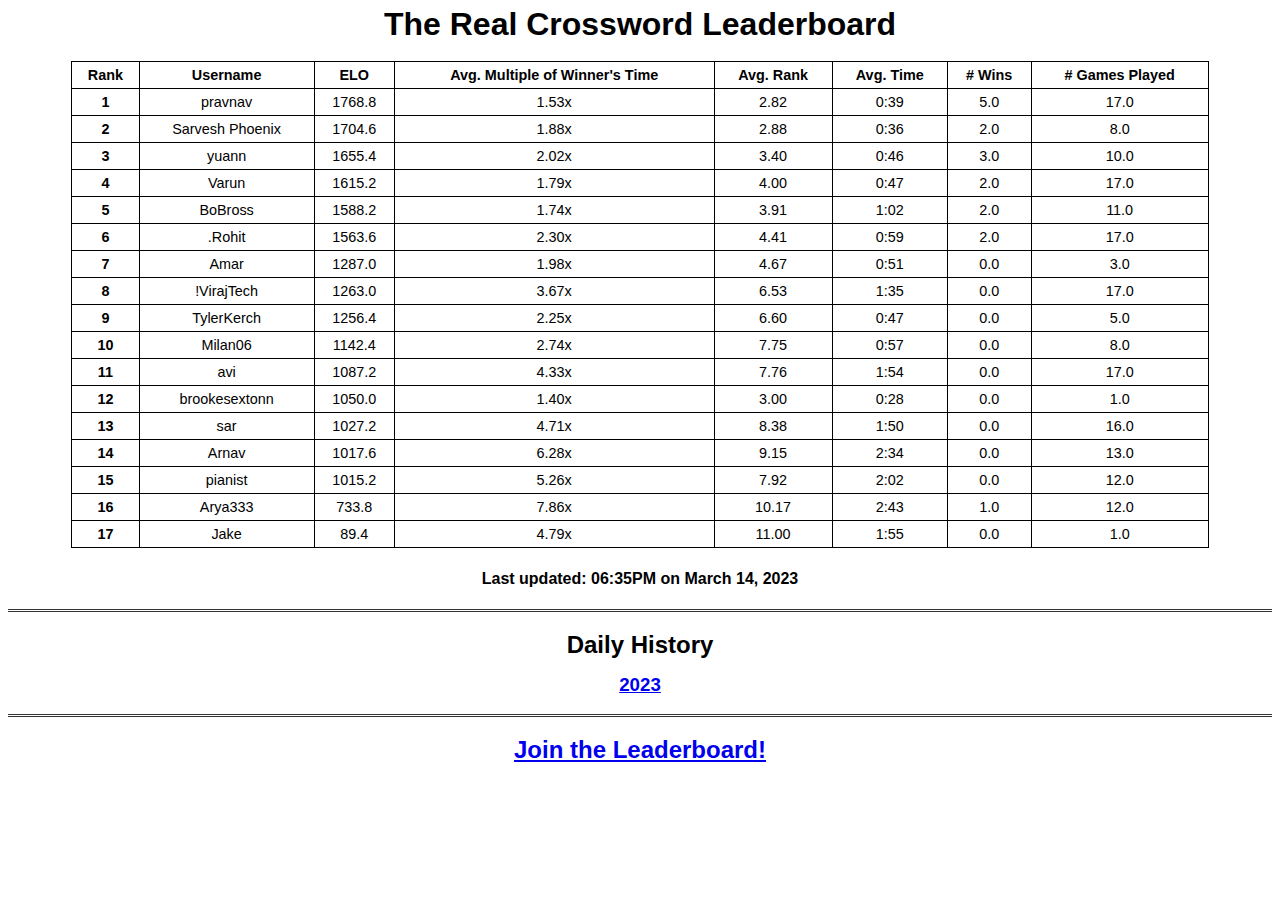
<file: index.html>
<html>
<head>
    <link rel="icon" type="image/x-icon" href="images/favicon.ico">
    <title>Crossword Leaderboard</title>
    <link rel="stylesheet" href="styles/style.css"
</head>
<body>
<h1> The Real Crossword Leaderboard </h1>
<table border="1" class="dataframe wide">
  <thead>
    <tr style="text-align: right;">
      <th>Rank</th>
      <th>Username</th>
      <th>ELO</th>
      <th>Avg. Multiple of Winner's Time</th>
      <th>Avg. Rank</th>
      <th>Avg. Time</th>
      <th># Wins</th>
      <th># Games Played</th>
    </tr>
  </thead>
  <tbody>
    <tr>
      <th>1</th>
      <td>pravnav</td>
      <td>1768.8</td>
      <td>1.53x</td>
      <td>2.82</td>
      <td>0:39</td>
      <td>5.0</td>
      <td>17.0</td>
    </tr>
    <tr>
      <th>2</th>
      <td>Sarvesh Phoenix</td>
      <td>1704.6</td>
      <td>1.88x</td>
      <td>2.88</td>
      <td>0:36</td>
      <td>2.0</td>
      <td>8.0</td>
    </tr>
    <tr>
      <th>3</th>
      <td>yuann</td>
      <td>1655.4</td>
      <td>2.02x</td>
      <td>3.40</td>
      <td>0:46</td>
      <td>3.0</td>
      <td>10.0</td>
    </tr>
    <tr>
      <th>4</th>
      <td>Varun</td>
      <td>1615.2</td>
      <td>1.79x</td>
      <td>4.00</td>
      <td>0:47</td>
      <td>2.0</td>
      <td>17.0</td>
    </tr>
    <tr>
      <th>5</th>
      <td>BoBross</td>
      <td>1588.2</td>
      <td>1.74x</td>
      <td>3.91</td>
      <td>1:02</td>
      <td>2.0</td>
      <td>11.0</td>
    </tr>
    <tr>
      <th>6</th>
      <td>.Rohit</td>
      <td>1563.6</td>
      <td>2.30x</td>
      <td>4.41</td>
      <td>0:59</td>
      <td>2.0</td>
      <td>17.0</td>
    </tr>
    <tr>
      <th>7</th>
      <td>Amar</td>
      <td>1287.0</td>
      <td>1.98x</td>
      <td>4.67</td>
      <td>0:51</td>
      <td>0.0</td>
      <td>3.0</td>
    </tr>
    <tr>
      <th>8</th>
      <td>!VirajTech</td>
      <td>1263.0</td>
      <td>3.67x</td>
      <td>6.53</td>
      <td>1:35</td>
      <td>0.0</td>
      <td>17.0</td>
    </tr>
    <tr>
      <th>9</th>
      <td>TylerKerch</td>
      <td>1256.4</td>
      <td>2.25x</td>
      <td>6.60</td>
      <td>0:47</td>
      <td>0.0</td>
      <td>5.0</td>
    </tr>
    <tr>
      <th>10</th>
      <td>Milan06</td>
      <td>1142.4</td>
      <td>2.74x</td>
      <td>7.75</td>
      <td>0:57</td>
      <td>0.0</td>
      <td>8.0</td>
    </tr>
    <tr>
      <th>11</th>
      <td>avi</td>
      <td>1087.2</td>
      <td>4.33x</td>
      <td>7.76</td>
      <td>1:54</td>
      <td>0.0</td>
      <td>17.0</td>
    </tr>
    <tr>
      <th>12</th>
      <td>brookesextonn</td>
      <td>1050.0</td>
      <td>1.40x</td>
      <td>3.00</td>
      <td>0:28</td>
      <td>0.0</td>
      <td>1.0</td>
    </tr>
    <tr>
      <th>13</th>
      <td>sar</td>
      <td>1027.2</td>
      <td>4.71x</td>
      <td>8.38</td>
      <td>1:50</td>
      <td>0.0</td>
      <td>16.0</td>
    </tr>
    <tr>
      <th>14</th>
      <td>Arnav</td>
      <td>1017.6</td>
      <td>6.28x</td>
      <td>9.15</td>
      <td>2:34</td>
      <td>0.0</td>
      <td>13.0</td>
    </tr>
    <tr>
      <th>15</th>
      <td>pianist</td>
      <td>1015.2</td>
      <td>5.26x</td>
      <td>7.92</td>
      <td>2:02</td>
      <td>0.0</td>
      <td>12.0</td>
    </tr>
    <tr>
      <th>16</th>
      <td>Arya333</td>
      <td>733.8</td>
      <td>7.86x</td>
      <td>10.17</td>
      <td>2:43</td>
      <td>1.0</td>
      <td>12.0</td>
    </tr>
    <tr>
      <th>17</th>
      <td>Jake</td>
      <td>89.4</td>
      <td>4.79x</td>
      <td>11.00</td>
      <td>1:55</td>
      <td>0.0</td>
      <td>1.0</td>
    </tr>
  </tbody>
</table>
<h4> Last updated: 06:35PM on March 14, 2023 </h4>
</body>
</html>
<hr>
<h2> Daily History </h2>
<h3><a href="history/2023.html">2023</a><br>
</h3>
<hr>
<h2> <a href='https://www.nytimes.com/puzzles/leaderboards/invite/341f3f73-133e-440d-b6ca-ca5b08a0d7c4'>Join the Leaderboard!</a> </h2>
</file>
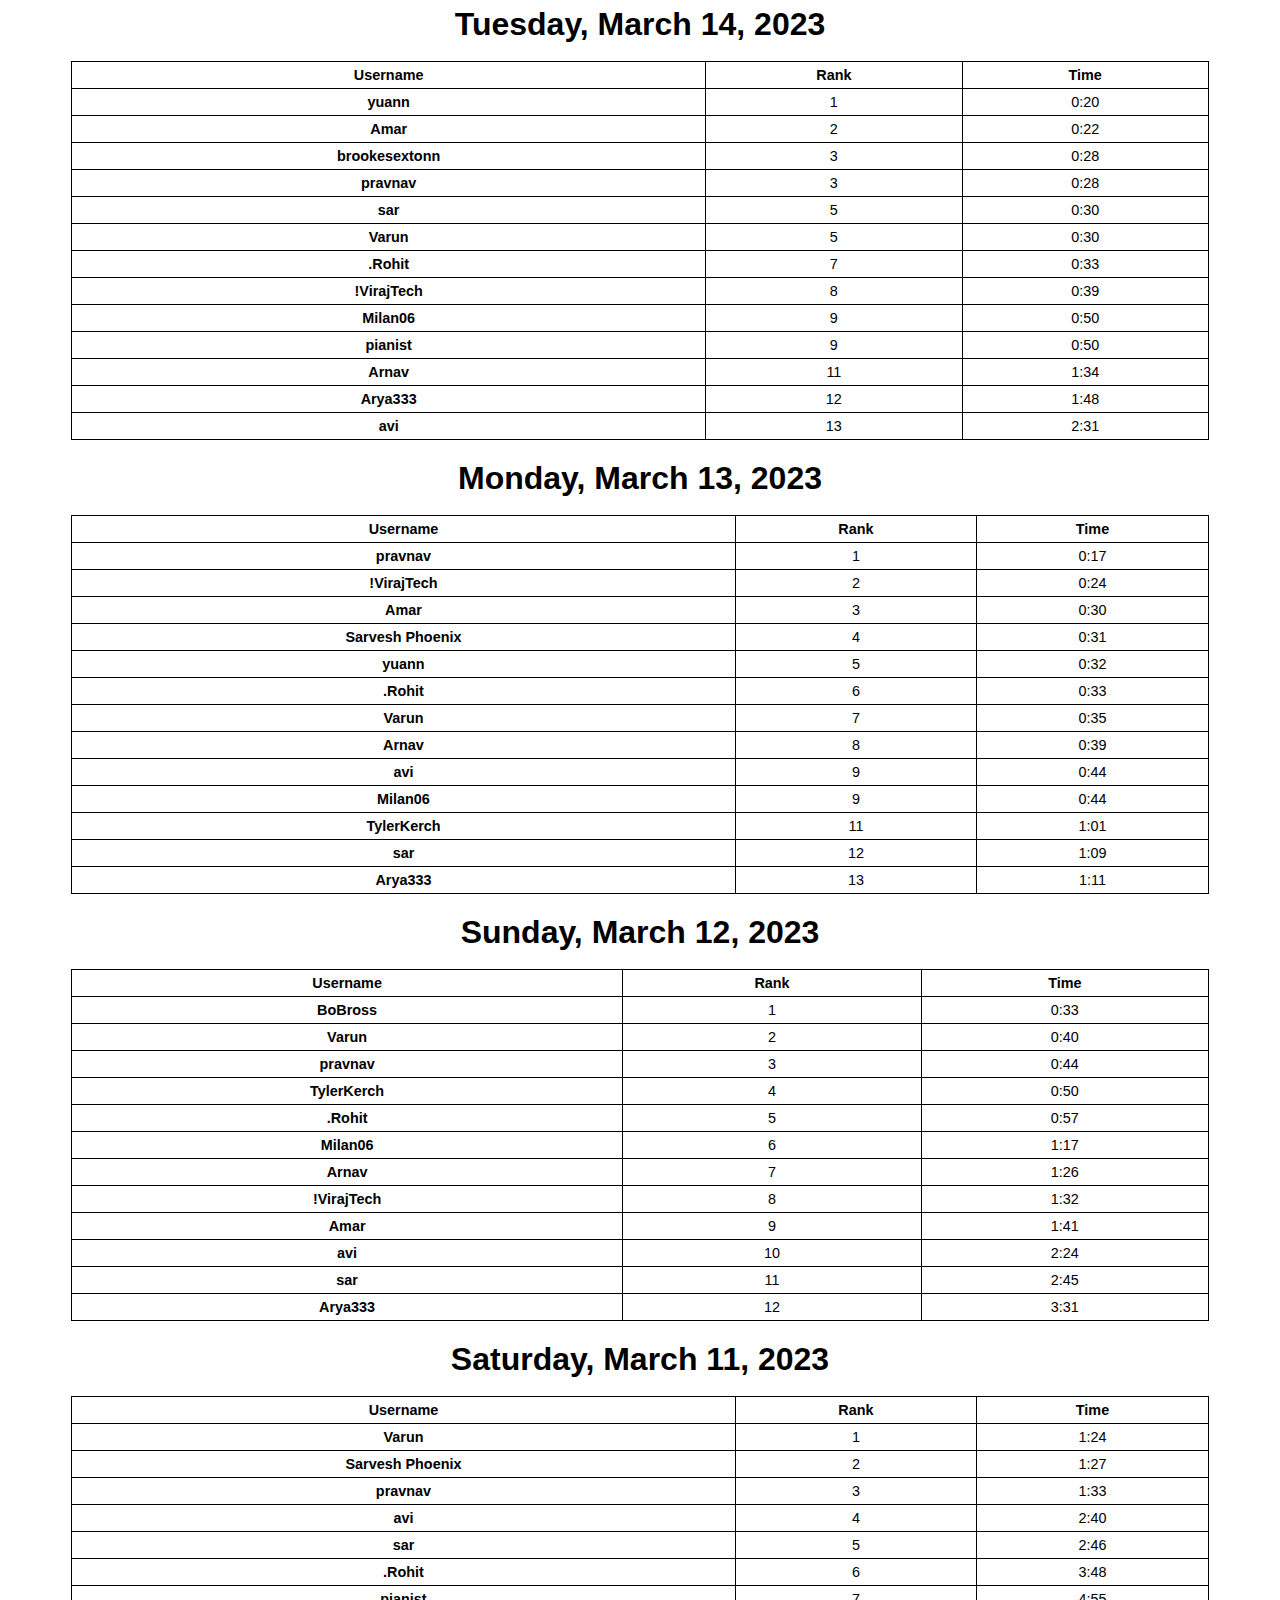
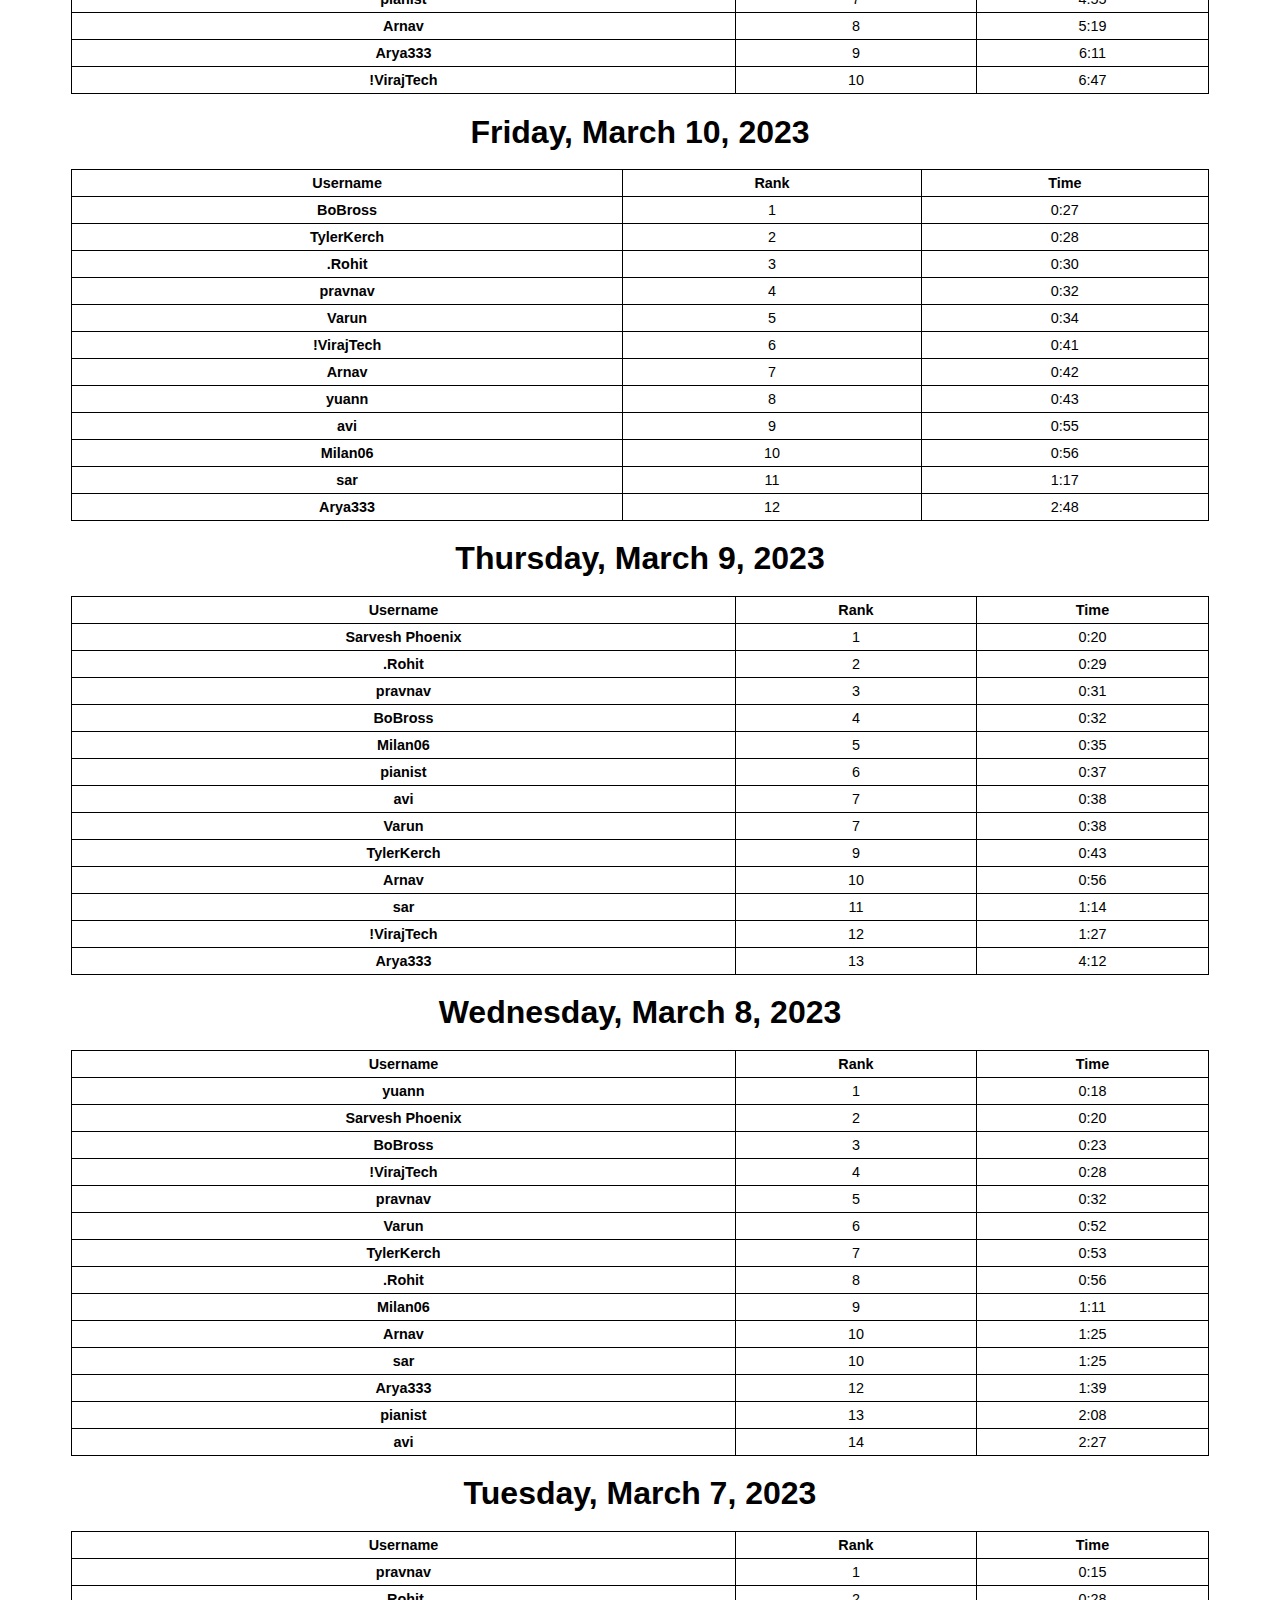
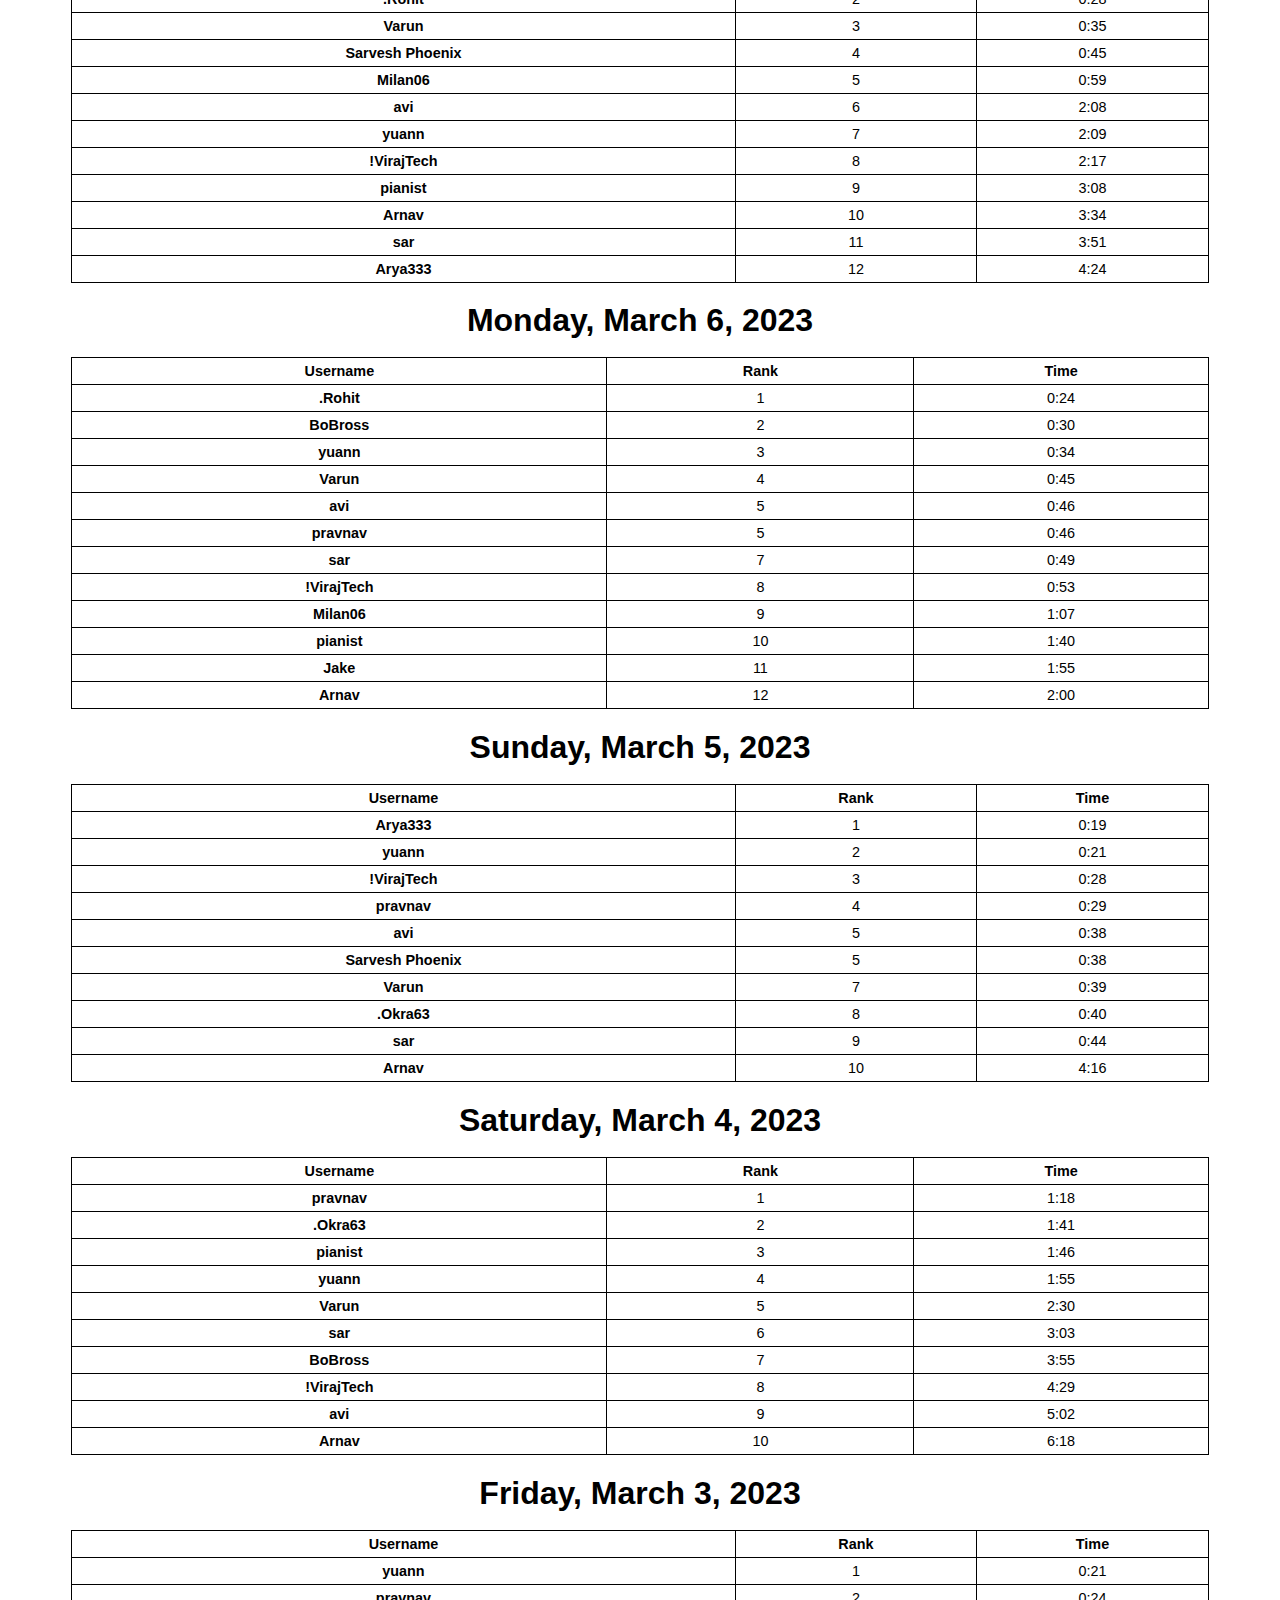
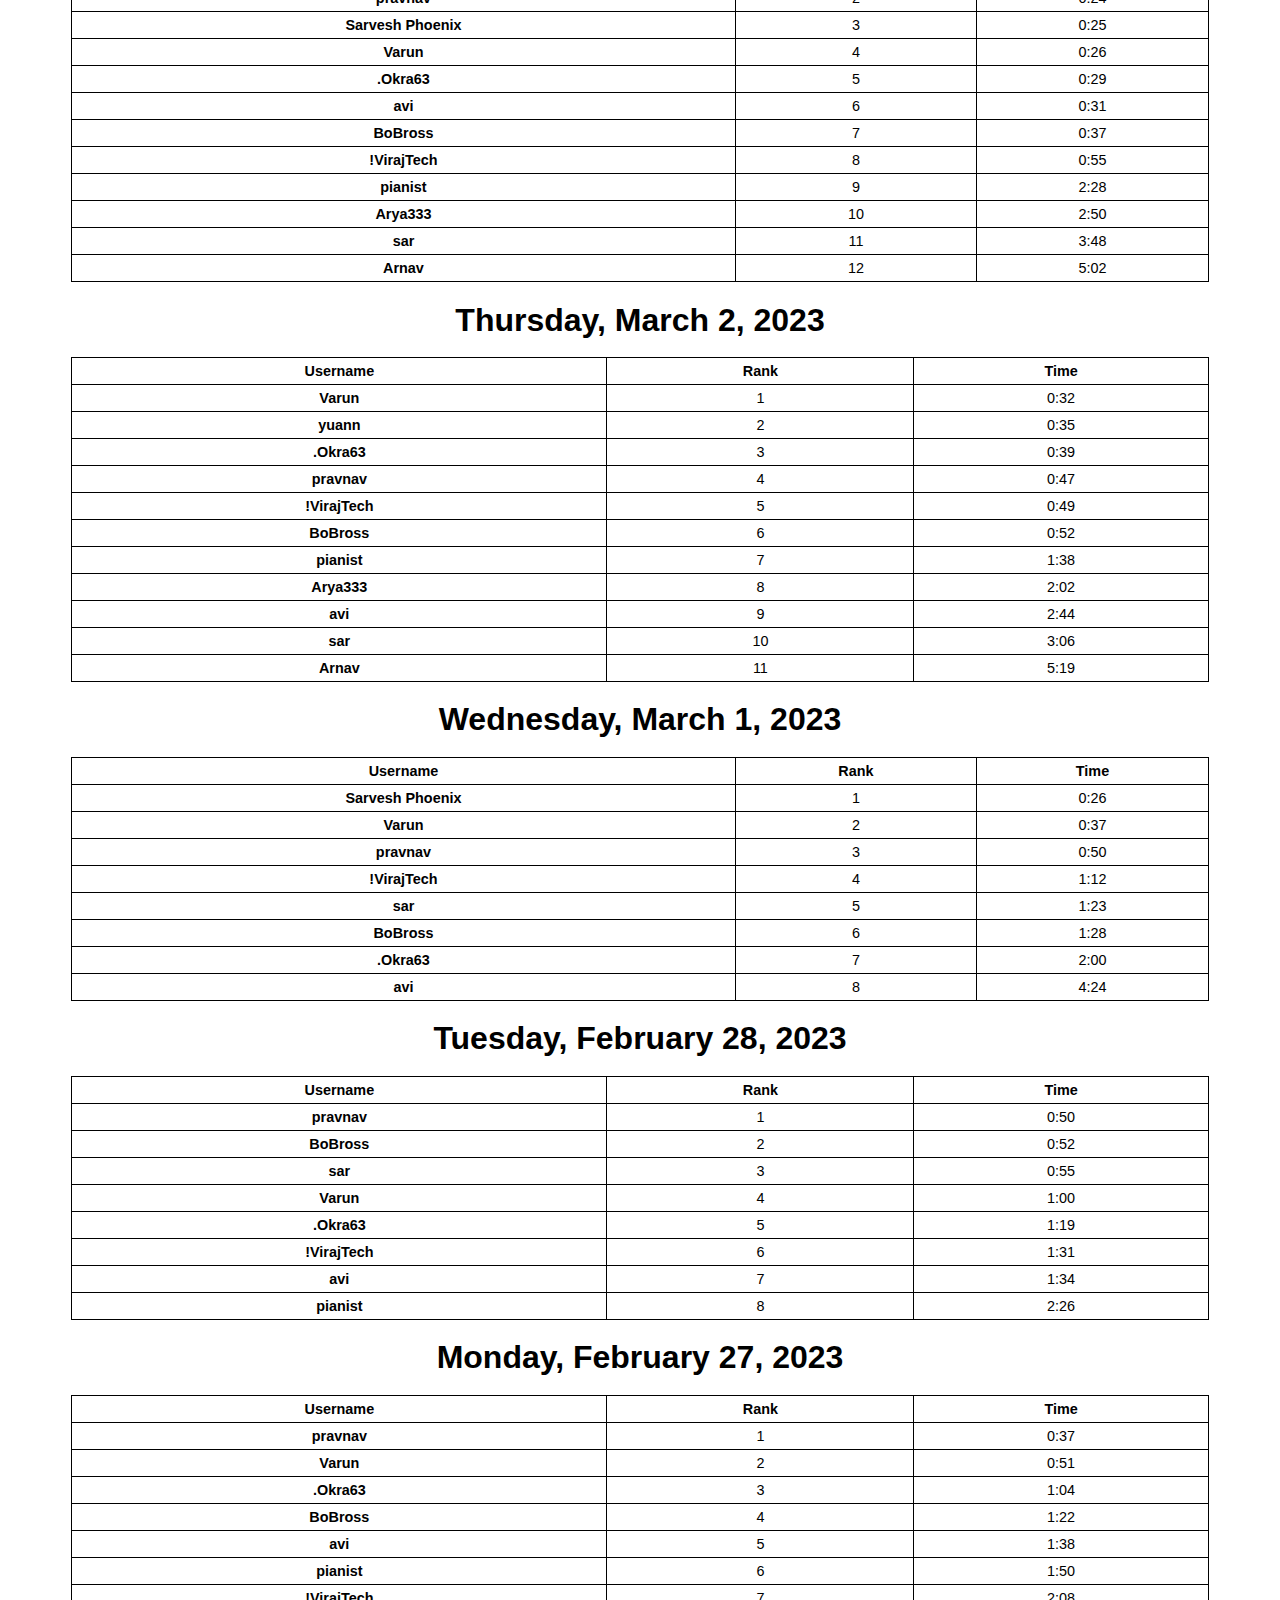
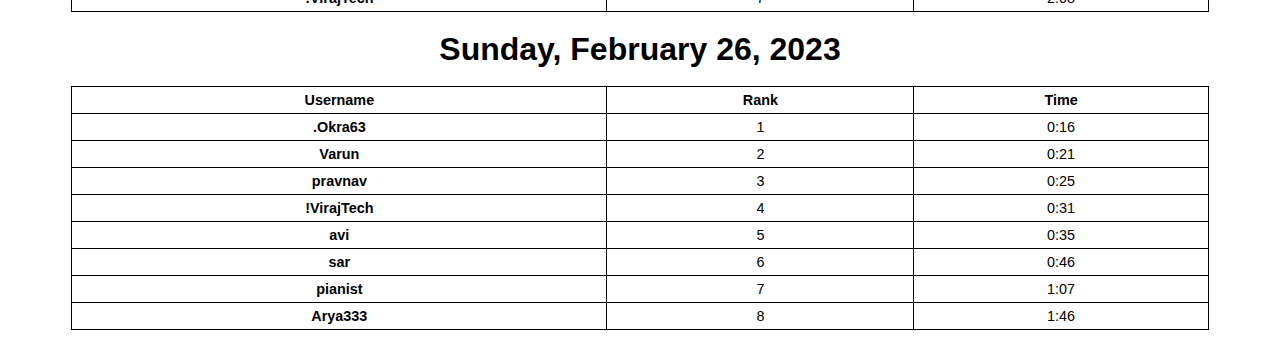
<file: history/2023.html>
<html>
<head>
    <link rel="icon" type="image/x-icon" href="../images/favicon.ico">
    <title>2023 Results</title>
    <link rel="stylesheet" href="../styles/style.css"
</head>
<body>
<h1> Tuesday, March 14, 2023 </h1>
<table border="1" class="dataframe wide">
  <thead>
    <tr style="text-align: right;">
      <th>Username</th>
      <th>Rank</th>
      <th>Time</th>
    </tr>
  </thead>
  <tbody>
    <tr>
      <th>yuann</th>
      <td>1</td>
      <td>0:20</td>
    </tr>
    <tr>
      <th>Amar</th>
      <td>2</td>
      <td>0:22</td>
    </tr>
    <tr>
      <th>brookesextonn</th>
      <td>3</td>
      <td>0:28</td>
    </tr>
    <tr>
      <th>pravnav</th>
      <td>3</td>
      <td>0:28</td>
    </tr>
    <tr>
      <th>sar</th>
      <td>5</td>
      <td>0:30</td>
    </tr>
    <tr>
      <th>Varun</th>
      <td>5</td>
      <td>0:30</td>
    </tr>
    <tr>
      <th>.Rohit</th>
      <td>7</td>
      <td>0:33</td>
    </tr>
    <tr>
      <th>!VirajTech</th>
      <td>8</td>
      <td>0:39</td>
    </tr>
    <tr>
      <th>Milan06</th>
      <td>9</td>
      <td>0:50</td>
    </tr>
    <tr>
      <th>pianist</th>
      <td>9</td>
      <td>0:50</td>
    </tr>
    <tr>
      <th>Arnav</th>
      <td>11</td>
      <td>1:34</td>
    </tr>
    <tr>
      <th>Arya333</th>
      <td>12</td>
      <td>1:48</td>
    </tr>
    <tr>
      <th>avi</th>
      <td>13</td>
      <td>2:31</td>
    </tr>
  </tbody>
</table>
<h4>  </h4>
</body>
</html>
<html>
<head>
    <link rel="icon" type="image/x-icon" href="../images/favicon.ico">
    <title>2023 Results</title>
    <link rel="stylesheet" href="../styles/style.css"
</head>
<body>
<h1> Monday, March 13, 2023 </h1>
<table border="1" class="dataframe wide">
  <thead>
    <tr style="text-align: right;">
      <th>Username</th>
      <th>Rank</th>
      <th>Time</th>
    </tr>
  </thead>
  <tbody>
    <tr>
      <th>pravnav</th>
      <td>1</td>
      <td>0:17</td>
    </tr>
    <tr>
      <th>!VirajTech</th>
      <td>2</td>
      <td>0:24</td>
    </tr>
    <tr>
      <th>Amar</th>
      <td>3</td>
      <td>0:30</td>
    </tr>
    <tr>
      <th>Sarvesh Phoenix</th>
      <td>4</td>
      <td>0:31</td>
    </tr>
    <tr>
      <th>yuann</th>
      <td>5</td>
      <td>0:32</td>
    </tr>
    <tr>
      <th>.Rohit</th>
      <td>6</td>
      <td>0:33</td>
    </tr>
    <tr>
      <th>Varun</th>
      <td>7</td>
      <td>0:35</td>
    </tr>
    <tr>
      <th>Arnav</th>
      <td>8</td>
      <td>0:39</td>
    </tr>
    <tr>
      <th>avi</th>
      <td>9</td>
      <td>0:44</td>
    </tr>
    <tr>
      <th>Milan06</th>
      <td>9</td>
      <td>0:44</td>
    </tr>
    <tr>
      <th>TylerKerch</th>
      <td>11</td>
      <td>1:01</td>
    </tr>
    <tr>
      <th>sar</th>
      <td>12</td>
      <td>1:09</td>
    </tr>
    <tr>
      <th>Arya333</th>
      <td>13</td>
      <td>1:11</td>
    </tr>
  </tbody>
</table>
<h4>  </h4>
</body>
</html>
<html>
<head>
    <link rel="icon" type="image/x-icon" href="../images/favicon.ico">
    <title>2023 Results</title>
    <link rel="stylesheet" href="../styles/style.css"
</head>
<body>
<h1> Sunday, March 12, 2023 </h1>
<table border="1" class="dataframe wide">
  <thead>
    <tr style="text-align: right;">
      <th>Username</th>
      <th>Rank</th>
      <th>Time</th>
    </tr>
  </thead>
  <tbody>
    <tr>
      <th>BoBross</th>
      <td>1</td>
      <td>0:33</td>
    </tr>
    <tr>
      <th>Varun</th>
      <td>2</td>
      <td>0:40</td>
    </tr>
    <tr>
      <th>pravnav</th>
      <td>3</td>
      <td>0:44</td>
    </tr>
    <tr>
      <th>TylerKerch</th>
      <td>4</td>
      <td>0:50</td>
    </tr>
    <tr>
      <th>.Rohit</th>
      <td>5</td>
      <td>0:57</td>
    </tr>
    <tr>
      <th>Milan06</th>
      <td>6</td>
      <td>1:17</td>
    </tr>
    <tr>
      <th>Arnav</th>
      <td>7</td>
      <td>1:26</td>
    </tr>
    <tr>
      <th>!VirajTech</th>
      <td>8</td>
      <td>1:32</td>
    </tr>
    <tr>
      <th>Amar</th>
      <td>9</td>
      <td>1:41</td>
    </tr>
    <tr>
      <th>avi</th>
      <td>10</td>
      <td>2:24</td>
    </tr>
    <tr>
      <th>sar</th>
      <td>11</td>
      <td>2:45</td>
    </tr>
    <tr>
      <th>Arya333</th>
      <td>12</td>
      <td>3:31</td>
    </tr>
  </tbody>
</table>
<h4>  </h4>
</body>
</html>
<html>
<head>
    <link rel="icon" type="image/x-icon" href="../images/favicon.ico">
    <title>2023 Results</title>
    <link rel="stylesheet" href="../styles/style.css"
</head>
<body>
<h1> Saturday, March 11, 2023 </h1>
<table border="1" class="dataframe wide">
  <thead>
    <tr style="text-align: right;">
      <th>Username</th>
      <th>Rank</th>
      <th>Time</th>
    </tr>
  </thead>
  <tbody>
    <tr>
      <th>Varun</th>
      <td>1</td>
      <td>1:24</td>
    </tr>
    <tr>
      <th>Sarvesh Phoenix</th>
      <td>2</td>
      <td>1:27</td>
    </tr>
    <tr>
      <th>pravnav</th>
      <td>3</td>
      <td>1:33</td>
    </tr>
    <tr>
      <th>avi</th>
      <td>4</td>
      <td>2:40</td>
    </tr>
    <tr>
      <th>sar</th>
      <td>5</td>
      <td>2:46</td>
    </tr>
    <tr>
      <th>.Rohit</th>
      <td>6</td>
      <td>3:48</td>
    </tr>
    <tr>
      <th>pianist</th>
      <td>7</td>
      <td>4:55</td>
    </tr>
    <tr>
      <th>Arnav</th>
      <td>8</td>
      <td>5:19</td>
    </tr>
    <tr>
      <th>Arya333</th>
      <td>9</td>
      <td>6:11</td>
    </tr>
    <tr>
      <th>!VirajTech</th>
      <td>10</td>
      <td>6:47</td>
    </tr>
  </tbody>
</table>
<h4>  </h4>
</body>
</html>
<html>
<head>
    <link rel="icon" type="image/x-icon" href="../images/favicon.ico">
    <title>2023 Results</title>
    <link rel="stylesheet" href="../styles/style.css"
</head>
<body>
<h1> Friday, March 10, 2023 </h1>
<table border="1" class="dataframe wide">
  <thead>
    <tr style="text-align: right;">
      <th>Username</th>
      <th>Rank</th>
      <th>Time</th>
    </tr>
  </thead>
  <tbody>
    <tr>
      <th>BoBross</th>
      <td>1</td>
      <td>0:27</td>
    </tr>
    <tr>
      <th>TylerKerch</th>
      <td>2</td>
      <td>0:28</td>
    </tr>
    <tr>
      <th>.Rohit</th>
      <td>3</td>
      <td>0:30</td>
    </tr>
    <tr>
      <th>pravnav</th>
      <td>4</td>
      <td>0:32</td>
    </tr>
    <tr>
      <th>Varun</th>
      <td>5</td>
      <td>0:34</td>
    </tr>
    <tr>
      <th>!VirajTech</th>
      <td>6</td>
      <td>0:41</td>
    </tr>
    <tr>
      <th>Arnav</th>
      <td>7</td>
      <td>0:42</td>
    </tr>
    <tr>
      <th>yuann</th>
      <td>8</td>
      <td>0:43</td>
    </tr>
    <tr>
      <th>avi</th>
      <td>9</td>
      <td>0:55</td>
    </tr>
    <tr>
      <th>Milan06</th>
      <td>10</td>
      <td>0:56</td>
    </tr>
    <tr>
      <th>sar</th>
      <td>11</td>
      <td>1:17</td>
    </tr>
    <tr>
      <th>Arya333</th>
      <td>12</td>
      <td>2:48</td>
    </tr>
  </tbody>
</table>
<h4>  </h4>
</body>
</html>
<html>
<head>
    <link rel="icon" type="image/x-icon" href="../images/favicon.ico">
    <title>2023 Results</title>
    <link rel="stylesheet" href="../styles/style.css"
</head>
<body>
<h1> Thursday, March 9, 2023 </h1>
<table border="1" class="dataframe wide">
  <thead>
    <tr style="text-align: right;">
      <th>Username</th>
      <th>Rank</th>
      <th>Time</th>
    </tr>
  </thead>
  <tbody>
    <tr>
      <th>Sarvesh Phoenix</th>
      <td>1</td>
      <td>0:20</td>
    </tr>
    <tr>
      <th>.Rohit</th>
      <td>2</td>
      <td>0:29</td>
    </tr>
    <tr>
      <th>pravnav</th>
      <td>3</td>
      <td>0:31</td>
    </tr>
    <tr>
      <th>BoBross</th>
      <td>4</td>
      <td>0:32</td>
    </tr>
    <tr>
      <th>Milan06</th>
      <td>5</td>
      <td>0:35</td>
    </tr>
    <tr>
      <th>pianist</th>
      <td>6</td>
      <td>0:37</td>
    </tr>
    <tr>
      <th>avi</th>
      <td>7</td>
      <td>0:38</td>
    </tr>
    <tr>
      <th>Varun</th>
      <td>7</td>
      <td>0:38</td>
    </tr>
    <tr>
      <th>TylerKerch</th>
      <td>9</td>
      <td>0:43</td>
    </tr>
    <tr>
      <th>Arnav</th>
      <td>10</td>
      <td>0:56</td>
    </tr>
    <tr>
      <th>sar</th>
      <td>11</td>
      <td>1:14</td>
    </tr>
    <tr>
      <th>!VirajTech</th>
      <td>12</td>
      <td>1:27</td>
    </tr>
    <tr>
      <th>Arya333</th>
      <td>13</td>
      <td>4:12</td>
    </tr>
  </tbody>
</table>
<h4>  </h4>
</body>
</html>
<html>
<head>
    <link rel="icon" type="image/x-icon" href="../images/favicon.ico">
    <title>2023 Results</title>
    <link rel="stylesheet" href="../styles/style.css"
</head>
<body>
<h1> Wednesday, March 8, 2023 </h1>
<table border="1" class="dataframe wide">
  <thead>
    <tr style="text-align: right;">
      <th>Username</th>
      <th>Rank</th>
      <th>Time</th>
    </tr>
  </thead>
  <tbody>
    <tr>
      <th>yuann</th>
      <td>1</td>
      <td>0:18</td>
    </tr>
    <tr>
      <th>Sarvesh Phoenix</th>
      <td>2</td>
      <td>0:20</td>
    </tr>
    <tr>
      <th>BoBross</th>
      <td>3</td>
      <td>0:23</td>
    </tr>
    <tr>
      <th>!VirajTech</th>
      <td>4</td>
      <td>0:28</td>
    </tr>
    <tr>
      <th>pravnav</th>
      <td>5</td>
      <td>0:32</td>
    </tr>
    <tr>
      <th>Varun</th>
      <td>6</td>
      <td>0:52</td>
    </tr>
    <tr>
      <th>TylerKerch</th>
      <td>7</td>
      <td>0:53</td>
    </tr>
    <tr>
      <th>.Rohit</th>
      <td>8</td>
      <td>0:56</td>
    </tr>
    <tr>
      <th>Milan06</th>
      <td>9</td>
      <td>1:11</td>
    </tr>
    <tr>
      <th>Arnav</th>
      <td>10</td>
      <td>1:25</td>
    </tr>
    <tr>
      <th>sar</th>
      <td>10</td>
      <td>1:25</td>
    </tr>
    <tr>
      <th>Arya333</th>
      <td>12</td>
      <td>1:39</td>
    </tr>
    <tr>
      <th>pianist</th>
      <td>13</td>
      <td>2:08</td>
    </tr>
    <tr>
      <th>avi</th>
      <td>14</td>
      <td>2:27</td>
    </tr>
  </tbody>
</table>
<h4>  </h4>
</body>
</html>
<html>
<head>
    <link rel="icon" type="image/x-icon" href="../images/favicon.ico">
    <title>2023 Results</title>
    <link rel="stylesheet" href="../styles/style.css"
</head>
<body>
<h1> Tuesday, March 7, 2023 </h1>
<table border="1" class="dataframe wide">
  <thead>
    <tr style="text-align: right;">
      <th>Username</th>
      <th>Rank</th>
      <th>Time</th>
    </tr>
  </thead>
  <tbody>
    <tr>
      <th>pravnav</th>
      <td>1</td>
      <td>0:15</td>
    </tr>
    <tr>
      <th>.Rohit</th>
      <td>2</td>
      <td>0:28</td>
    </tr>
    <tr>
      <th>Varun</th>
      <td>3</td>
      <td>0:35</td>
    </tr>
    <tr>
      <th>Sarvesh Phoenix</th>
      <td>4</td>
      <td>0:45</td>
    </tr>
    <tr>
      <th>Milan06</th>
      <td>5</td>
      <td>0:59</td>
    </tr>
    <tr>
      <th>avi</th>
      <td>6</td>
      <td>2:08</td>
    </tr>
    <tr>
      <th>yuann</th>
      <td>7</td>
      <td>2:09</td>
    </tr>
    <tr>
      <th>!VirajTech</th>
      <td>8</td>
      <td>2:17</td>
    </tr>
    <tr>
      <th>pianist</th>
      <td>9</td>
      <td>3:08</td>
    </tr>
    <tr>
      <th>Arnav</th>
      <td>10</td>
      <td>3:34</td>
    </tr>
    <tr>
      <th>sar</th>
      <td>11</td>
      <td>3:51</td>
    </tr>
    <tr>
      <th>Arya333</th>
      <td>12</td>
      <td>4:24</td>
    </tr>
  </tbody>
</table>
<h4>  </h4>
</body>
</html>
<html>
<head>
    <link rel="icon" type="image/x-icon" href="../images/favicon.ico">
    <title>2023 Results</title>
    <link rel="stylesheet" href="../styles/style.css"
</head>
<body>
<h1> Monday, March 6, 2023 </h1>
<table border="1" class="dataframe wide">
  <thead>
    <tr style="text-align: right;">
      <th>Username</th>
      <th>Rank</th>
      <th>Time</th>
    </tr>
  </thead>
  <tbody>
    <tr>
      <th>.Rohit</th>
      <td>1</td>
      <td>0:24</td>
    </tr>
    <tr>
      <th>BoBross</th>
      <td>2</td>
      <td>0:30</td>
    </tr>
    <tr>
      <th>yuann</th>
      <td>3</td>
      <td>0:34</td>
    </tr>
    <tr>
      <th>Varun</th>
      <td>4</td>
      <td>0:45</td>
    </tr>
    <tr>
      <th>avi</th>
      <td>5</td>
      <td>0:46</td>
    </tr>
    <tr>
      <th>pravnav</th>
      <td>5</td>
      <td>0:46</td>
    </tr>
    <tr>
      <th>sar</th>
      <td>7</td>
      <td>0:49</td>
    </tr>
    <tr>
      <th>!VirajTech</th>
      <td>8</td>
      <td>0:53</td>
    </tr>
    <tr>
      <th>Milan06</th>
      <td>9</td>
      <td>1:07</td>
    </tr>
    <tr>
      <th>pianist</th>
      <td>10</td>
      <td>1:40</td>
    </tr>
    <tr>
      <th>Jake</th>
      <td>11</td>
      <td>1:55</td>
    </tr>
    <tr>
      <th>Arnav</th>
      <td>12</td>
      <td>2:00</td>
    </tr>
  </tbody>
</table>
<h4>  </h4>
</body>
</html>
<html>
<head>
    <link rel="icon" type="image/x-icon" href="../images/favicon.ico">
    <title>2023 Results</title>
    <link rel="stylesheet" href="../styles/style.css"
</head>
<body>
<h1> Sunday, March 5, 2023 </h1>
<table border="1" class="dataframe wide">
  <thead>
    <tr style="text-align: right;">
      <th>Username</th>
      <th>Rank</th>
      <th>Time</th>
    </tr>
  </thead>
  <tbody>
    <tr>
      <th>Arya333</th>
      <td>1</td>
      <td>0:19</td>
    </tr>
    <tr>
      <th>yuann</th>
      <td>2</td>
      <td>0:21</td>
    </tr>
    <tr>
      <th>!VirajTech</th>
      <td>3</td>
      <td>0:28</td>
    </tr>
    <tr>
      <th>pravnav</th>
      <td>4</td>
      <td>0:29</td>
    </tr>
    <tr>
      <th>avi</th>
      <td>5</td>
      <td>0:38</td>
    </tr>
    <tr>
      <th>Sarvesh Phoenix</th>
      <td>5</td>
      <td>0:38</td>
    </tr>
    <tr>
      <th>Varun</th>
      <td>7</td>
      <td>0:39</td>
    </tr>
    <tr>
      <th>.Okra63</th>
      <td>8</td>
      <td>0:40</td>
    </tr>
    <tr>
      <th>sar</th>
      <td>9</td>
      <td>0:44</td>
    </tr>
    <tr>
      <th>Arnav</th>
      <td>10</td>
      <td>4:16</td>
    </tr>
  </tbody>
</table>
<h4>  </h4>
</body>
</html>
<html>
<head>
    <link rel="icon" type="image/x-icon" href="../images/favicon.ico">
    <title>2023 Results</title>
    <link rel="stylesheet" href="../styles/style.css"
</head>
<body>
<h1> Saturday, March 4, 2023 </h1>
<table border="1" class="dataframe wide">
  <thead>
    <tr style="text-align: right;">
      <th>Username</th>
      <th>Rank</th>
      <th>Time</th>
    </tr>
  </thead>
  <tbody>
    <tr>
      <th>pravnav</th>
      <td>1</td>
      <td>1:18</td>
    </tr>
    <tr>
      <th>.Okra63</th>
      <td>2</td>
      <td>1:41</td>
    </tr>
    <tr>
      <th>pianist</th>
      <td>3</td>
      <td>1:46</td>
    </tr>
    <tr>
      <th>yuann</th>
      <td>4</td>
      <td>1:55</td>
    </tr>
    <tr>
      <th>Varun</th>
      <td>5</td>
      <td>2:30</td>
    </tr>
    <tr>
      <th>sar</th>
      <td>6</td>
      <td>3:03</td>
    </tr>
    <tr>
      <th>BoBross</th>
      <td>7</td>
      <td>3:55</td>
    </tr>
    <tr>
      <th>!VirajTech</th>
      <td>8</td>
      <td>4:29</td>
    </tr>
    <tr>
      <th>avi</th>
      <td>9</td>
      <td>5:02</td>
    </tr>
    <tr>
      <th>Arnav</th>
      <td>10</td>
      <td>6:18</td>
    </tr>
  </tbody>
</table>
<h4>  </h4>
</body>
</html>
<html>
<head>
    <link rel="icon" type="image/x-icon" href="../images/favicon.ico">
    <title>2023 Results</title>
    <link rel="stylesheet" href="../styles/style.css"
</head>
<body>
<h1> Friday, March 3, 2023 </h1>
<table border="1" class="dataframe wide">
  <thead>
    <tr style="text-align: right;">
      <th>Username</th>
      <th>Rank</th>
      <th>Time</th>
    </tr>
  </thead>
  <tbody>
    <tr>
      <th>yuann</th>
      <td>1</td>
      <td>0:21</td>
    </tr>
    <tr>
      <th>pravnav</th>
      <td>2</td>
      <td>0:24</td>
    </tr>
    <tr>
      <th>Sarvesh Phoenix</th>
      <td>3</td>
      <td>0:25</td>
    </tr>
    <tr>
      <th>Varun</th>
      <td>4</td>
      <td>0:26</td>
    </tr>
    <tr>
      <th>.Okra63</th>
      <td>5</td>
      <td>0:29</td>
    </tr>
    <tr>
      <th>avi</th>
      <td>6</td>
      <td>0:31</td>
    </tr>
    <tr>
      <th>BoBross</th>
      <td>7</td>
      <td>0:37</td>
    </tr>
    <tr>
      <th>!VirajTech</th>
      <td>8</td>
      <td>0:55</td>
    </tr>
    <tr>
      <th>pianist</th>
      <td>9</td>
      <td>2:28</td>
    </tr>
    <tr>
      <th>Arya333</th>
      <td>10</td>
      <td>2:50</td>
    </tr>
    <tr>
      <th>sar</th>
      <td>11</td>
      <td>3:48</td>
    </tr>
    <tr>
      <th>Arnav</th>
      <td>12</td>
      <td>5:02</td>
    </tr>
  </tbody>
</table>
<h4>  </h4>
</body>
</html>
<html>
<head>
    <link rel="stylesheet" href="../styles/style.css"
</head>
<body>
<h1> Thursday, March 2, 2023 </h1>
<table border="1" class="dataframe wide">
  <thead>
    <tr style="text-align: right;">
      <th>Username</th>
      <th>Rank</th>
      <th>Time</th>
    </tr>
  </thead>
  <tbody>
    <tr>
      <th>Varun</th>
      <td>1</td>
      <td>0:32</td>
    </tr>
    <tr>
      <th>yuann</th>
      <td>2</td>
      <td>0:35</td>
    </tr>
    <tr>
      <th>.Okra63</th>
      <td>3</td>
      <td>0:39</td>
    </tr>
    <tr>
      <th>pravnav</th>
      <td>4</td>
      <td>0:47</td>
    </tr>
    <tr>
      <th>!VirajTech</th>
      <td>5</td>
      <td>0:49</td>
    </tr>
    <tr>
      <th>BoBross</th>
      <td>6</td>
      <td>0:52</td>
    </tr>
    <tr>
      <th>pianist</th>
      <td>7</td>
      <td>1:38</td>
    </tr>
    <tr>
      <th>Arya333</th>
      <td>8</td>
      <td>2:02</td>
    </tr>
    <tr>
      <th>avi</th>
      <td>9</td>
      <td>2:44</td>
    </tr>
    <tr>
      <th>sar</th>
      <td>10</td>
      <td>3:06</td>
    </tr>
    <tr>
      <th>Arnav</th>
      <td>11</td>
      <td>5:19</td>
    </tr>
  </tbody>
</table>
<h4>  </h4>
</body>
</html>
<html>
<head>
    <link rel="stylesheet" href="../styles/style.css"
</head>
<body>
<h1> Wednesday, March 1, 2023 </h1>
<table border="1" class="dataframe wide">
  <thead>
    <tr style="text-align: right;">
      <th>Username</th>
      <th>Rank</th>
      <th>Time</th>
    </tr>
  </thead>
  <tbody>
    <tr>
      <th>Sarvesh Phoenix</th>
      <td>1</td>
      <td>0:26</td>
    </tr>
    <tr>
      <th>Varun</th>
      <td>2</td>
      <td>0:37</td>
    </tr>
    <tr>
      <th>pravnav</th>
      <td>3</td>
      <td>0:50</td>
    </tr>
    <tr>
      <th>!VirajTech</th>
      <td>4</td>
      <td>1:12</td>
    </tr>
    <tr>
      <th>sar</th>
      <td>5</td>
      <td>1:23</td>
    </tr>
    <tr>
      <th>BoBross</th>
      <td>6</td>
      <td>1:28</td>
    </tr>
    <tr>
      <th>.Okra63</th>
      <td>7</td>
      <td>2:00</td>
    </tr>
    <tr>
      <th>avi</th>
      <td>8</td>
      <td>4:24</td>
    </tr>
  </tbody>
</table>
<h4>  </h4>
</body>
</html>
<html>
<head>
    <link rel="stylesheet" href="../styles/style.css"
</head>
<body>
<h1> Tuesday, February 28, 2023 </h1>
<table border="1" class="dataframe wide">
  <thead>
    <tr style="text-align: right;">
      <th>Username</th>
      <th>Rank</th>
      <th>Time</th>
    </tr>
  </thead>
  <tbody>
    <tr>
      <th>pravnav</th>
      <td>1</td>
      <td>0:50</td>
    </tr>
    <tr>
      <th>BoBross</th>
      <td>2</td>
      <td>0:52</td>
    </tr>
    <tr>
      <th>sar</th>
      <td>3</td>
      <td>0:55</td>
    </tr>
    <tr>
      <th>Varun</th>
      <td>4</td>
      <td>1:00</td>
    </tr>
    <tr>
      <th>.Okra63</th>
      <td>5</td>
      <td>1:19</td>
    </tr>
    <tr>
      <th>!VirajTech</th>
      <td>6</td>
      <td>1:31</td>
    </tr>
    <tr>
      <th>avi</th>
      <td>7</td>
      <td>1:34</td>
    </tr>
    <tr>
      <th>pianist</th>
      <td>8</td>
      <td>2:26</td>
    </tr>
  </tbody>
</table>
<h4>  </h4>
</body>
</html>
<html>
<head>
    <link rel="stylesheet" href="../styles/style.css"
</head>
<body>
<h1> Monday, February 27, 2023 </h1>
<table border="1" class="dataframe wide">
  <thead>
    <tr style="text-align: right;">
      <th>Username</th>
      <th>Rank</th>
      <th>Time</th>
    </tr>
  </thead>
  <tbody>
    <tr>
      <th>pravnav</th>
      <td>1</td>
      <td>0:37</td>
    </tr>
    <tr>
      <th>Varun</th>
      <td>2</td>
      <td>0:51</td>
    </tr>
    <tr>
      <th>.Okra63</th>
      <td>3</td>
      <td>1:04</td>
    </tr>
    <tr>
      <th>BoBross</th>
      <td>4</td>
      <td>1:22</td>
    </tr>
    <tr>
      <th>avi</th>
      <td>5</td>
      <td>1:38</td>
    </tr>
    <tr>
      <th>pianist</th>
      <td>6</td>
      <td>1:50</td>
    </tr>
    <tr>
      <th>!VirajTech</th>
      <td>7</td>
      <td>2:08</td>
    </tr>
  </tbody>
</table>
<h4>  </h4>
</body>
</html>
<html>
<head>
    <link rel="stylesheet" href="../styles/style.css"
</head>
<body>
<h1> Sunday, February 26, 2023 </h1>
<table border="1" class="dataframe wide">
  <thead>
    <tr style="text-align: right;">
      <th>Username</th>
      <th>Rank</th>
      <th>Time</th>
    </tr>
  </thead>
  <tbody>
    <tr>
      <th>.Okra63</th>
      <td>1</td>
      <td>0:16</td>
    </tr>
    <tr>
      <th>Varun</th>
      <td>2</td>
      <td>0:21</td>
    </tr>
    <tr>
      <th>pravnav</th>
      <td>3</td>
      <td>0:25</td>
    </tr>
    <tr>
      <th>!VirajTech</th>
      <td>4</td>
      <td>0:31</td>
    </tr>
    <tr>
      <th>avi</th>
      <td>5</td>
      <td>0:35</td>
    </tr>
    <tr>
      <th>sar</th>
      <td>6</td>
      <td>0:46</td>
    </tr>
    <tr>
      <th>pianist</th>
      <td>7</td>
      <td>1:07</td>
    </tr>
    <tr>
      <th>Arya333</th>
      <td>8</td>
      <td>1:46</td>
    </tr>
  </tbody>
</table>
<h4>  </h4>
</body>
</html>
</file>
<file: styles/style.css>
hr {
    border: none;
    border-top: 3px double #333;
    color: #333;
    overflow: visible;
    text-align: center;
    height: 5px;
}
h1 {
    line-height: 1em;
    text-align: center;
    font-family: Helvetica, Arial, sans-serif;
}
h2 {
    line-height: .7em;
    text-align: center;
    font-family: Helvetica, Arial, sans-serif;
}
h3 {
    text-align: center;
    font-family: Helvetica, Arial, sans-serif;
}
h4 {
    text-align: center;
    font-family: Helvetica, Arial, sans-serif;
}
h5 {
    text-align: center;
    font-family: Helvetica, Arial, sans-serif;
}
table { 
    margin-left: auto;
    margin-right: auto;
}
table, th, td {
    border: 1px solid black;
    border-collapse: collapse;
}
th, td {
    padding: 5px;
    text-align: center;
    font-family: Helvetica, Arial, sans-serif;
    font-size: 90%;
}
table tbody tr:hover {
    background-color: #dddddd;
}
.wide {
    width: 90%; 
}
</file>
